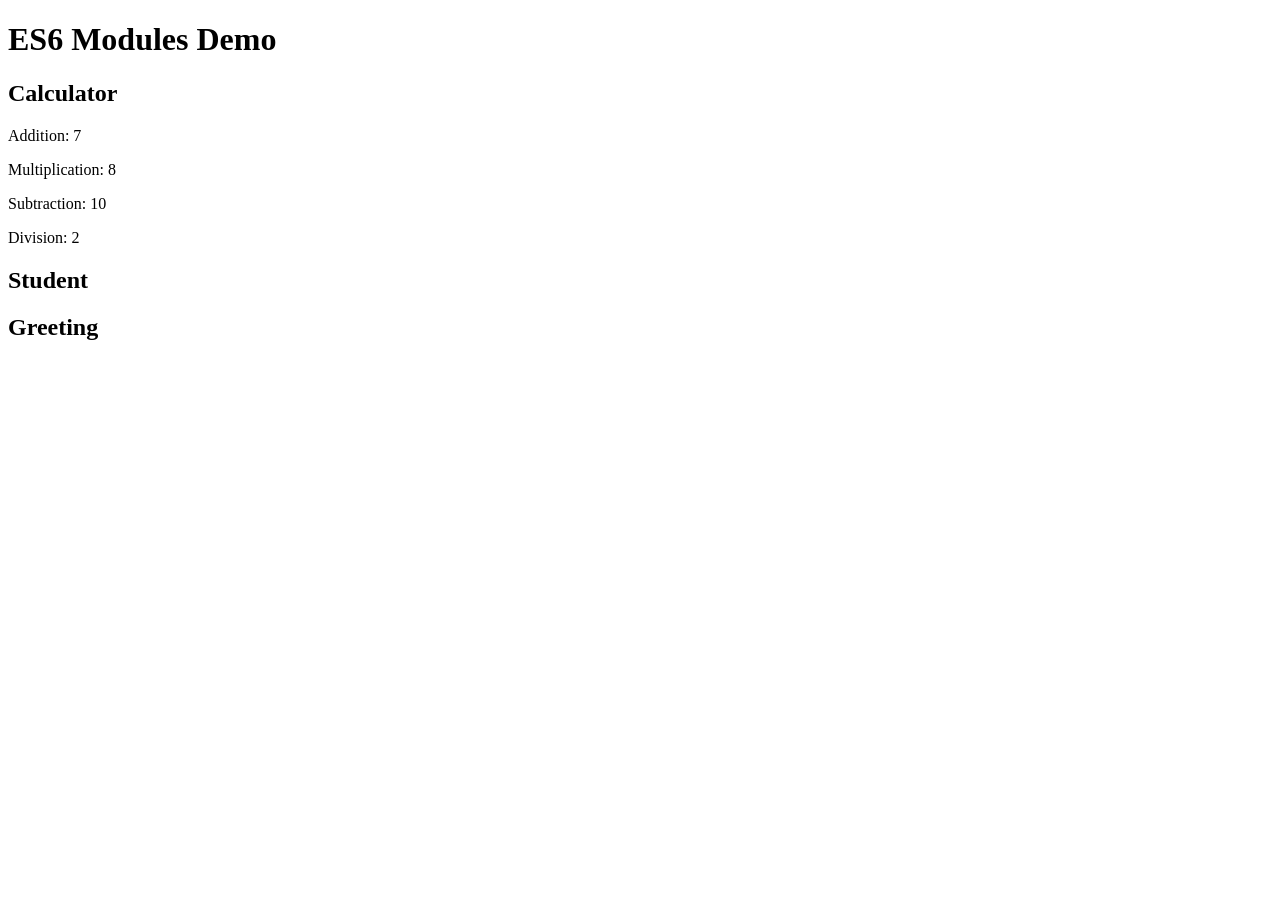
<file: calculator/index.html>
<!DOCTYPE html>
<html lang="en">
<head>
    <meta charset="UTF-8">
    <meta name="viewport" content="width=device-width, initial-scale=1.0">
    <title>Module Practice</title>
</head>
<body>

    <div class="container">

        <h1>ES6 Modules Demo</h1>

        <h2>Calculator</h2>

        <p>Addition:
            <span id="add"></span>
        </p>

        <p>Multiplication:
            <span id="multiply"></span>
        </p>

        <p>
    Subtraction:
    <span id="subtract"></span>
</p>

<p>
    Division:
    <span id="divide"></span>
</p>

        <h2>Student</h2>

        <p>
            <span id="student"></span>
        </p>

        <h2>Greeting</h2>

        <p id="greeting"></p>

    </div>

    <script type="module" src="main.js"></script>

</body>
</html>
</file>
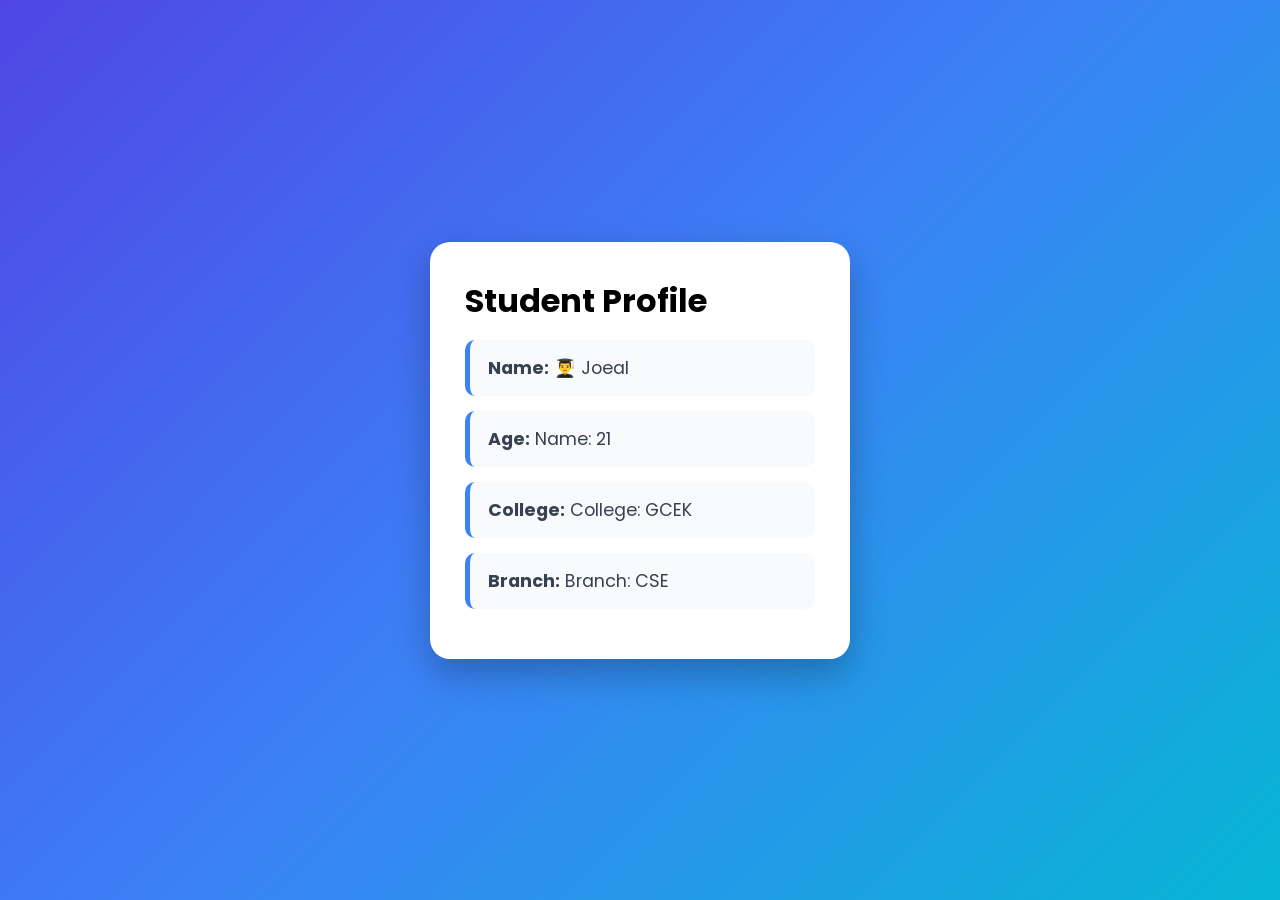
<file: destructor-practise/index.html>
<!DOCTYPE html>
<html lang="en">
<head>
  <meta charset="UTF-8">
  <meta name="viewport" content="width=device-width, initial-scale=1.0">
  <title>Student-Card</title>
  <link rel="stylesheet" href="style.css">
</head>
<body>
 <div class="student-card">
    <h1>Student Profile</h1>

    <p><strong>Name:</strong> <span id="name"></span></p>

    <p><strong>Age:</strong> <span id="age"></span></p>

    <p><strong>College:</strong> <span id="college"></span></p>

    <p><strong>Branch:</strong> <span id="branch"></span></p>
</div>
  <script src="script.js"></script>
</body>
</html>
</file>
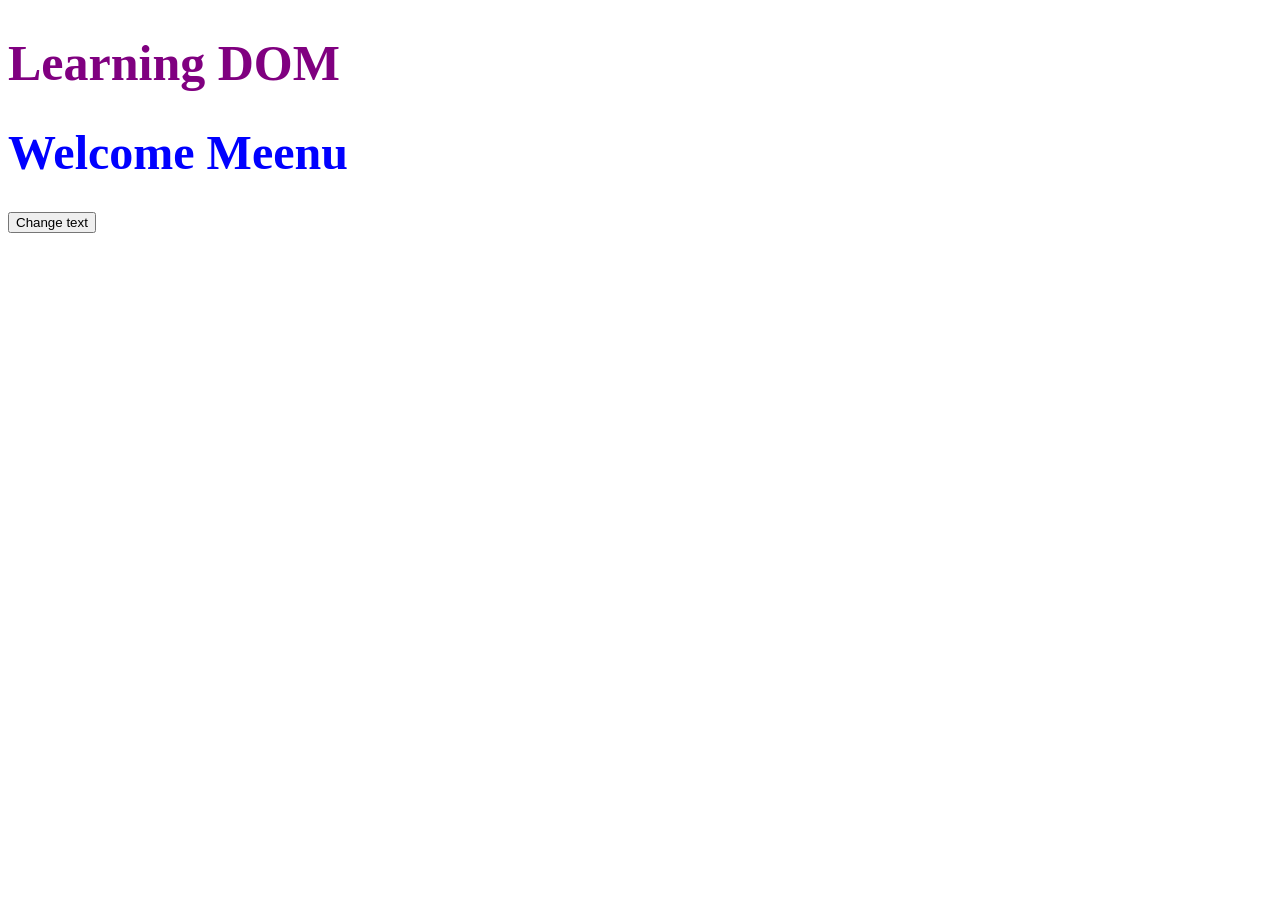
<file: dom-practise/index.html>
<!DOCTYPE html>
<html lang="en">
<head>
  <meta charset="UTF-8">
  <meta name="viewport" content="width=device-width, initial-scale=1.0">
  <title>DOM Practise</title>
</head>
<body>
  <h1 id="title">Hello World</h1>
  <h1 id="heading">Welcome</h1>
  <button id ="btn">Change text</button>
  <script src="script.js"></script>
</body>
</html>
</file>
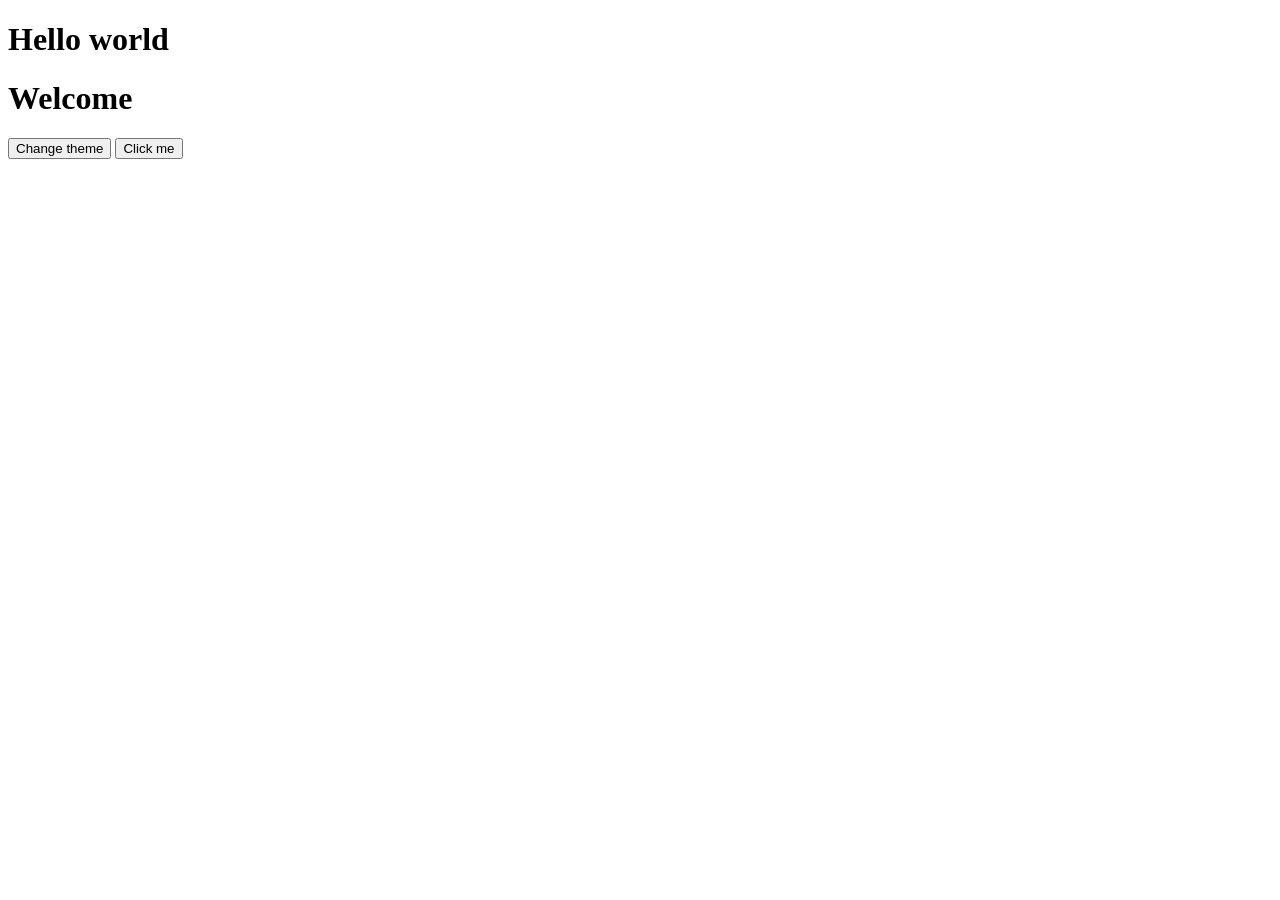
<file: events-practise/index.html>
<!DOCTYPE html>
<html lang="en">
<head>
  <meta charset="UTF-8">
  <meta name="viewport" content="width=device-width, initial-scale=1.0">
  <title>Events</title>
</head>
<body>
  <h1 id="title">Hello world</h1>
  <h1 id="heading">Welcome</h1>
  <button id="theme">Change theme</button>
  <button id="btn">Click me</button>
  <script src="script.js"></script>
</body>
</html>
</file>
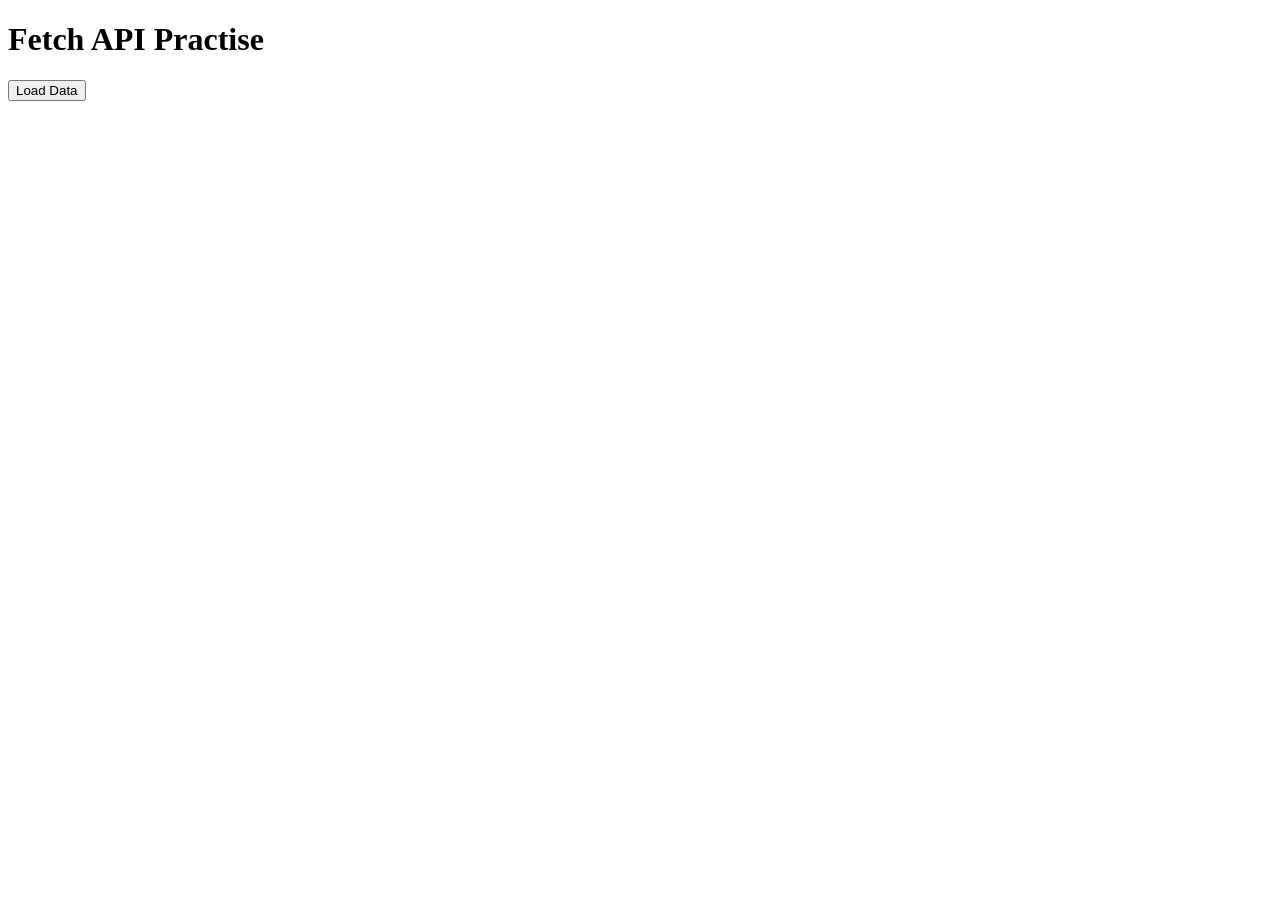
<file: fetch-practise/index.html>
<!DOCTYPE html>
<html lang="en">
<head>
  <meta charset="UTF-8">
  <meta name="viewport" content="width=device-width, initial-scale=1.0">
  <title>Fetch Practise</title>
</head>
<body>
  <h1>Fetch API Practise</h1>
  <button id="load">Load Data</button>
  <p id="output"></p>
  <script src="script.js"></script>
</body>
</html>
</file>
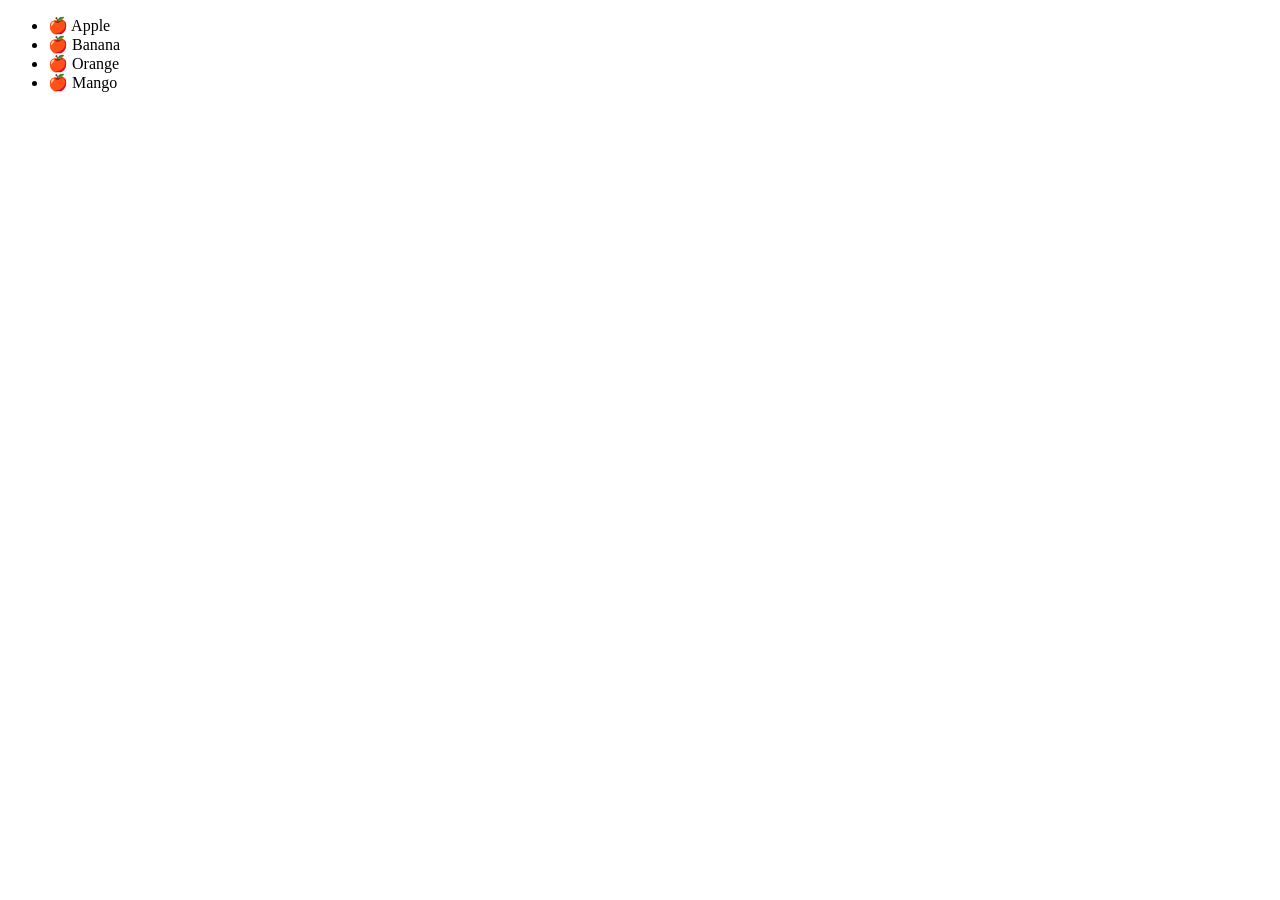
<file: map--practise/index.html>
<!DOCTYPE html>
<html lang="en">
<head>
  <meta charset="UTF-8">
  <meta name="viewport" content="width=device-width, initial-scale=1.0">
  <title>Fruits-list</title>
</head>
<body>
  <ul id="ls"></ul>
  <script src="script.js"></script>
</body>
</html>
</file>
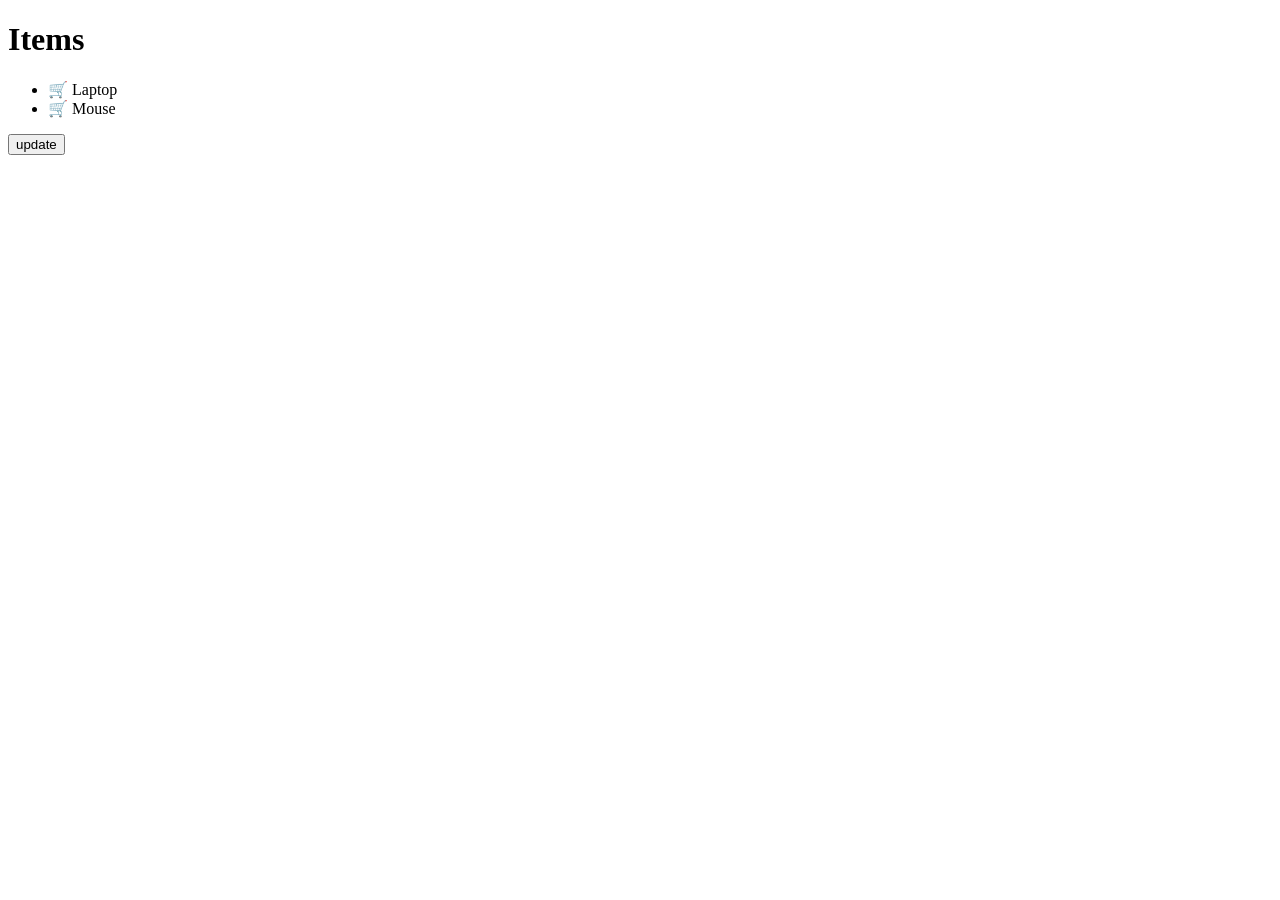
<file: spread-practise/index.html>
<!DOCTYPE html>
<html lang="en">
<head>
  <meta charset="UTF-8">
  <meta name="viewport" content="width=device-width, initial-scale=1.0">
  <title>Cart</title>
</head>
<body>
  <h1>Items</h1>
  <ul id =items></ul>
  <button id="update">update</button>
  <script src="script.js"></script>
</body>
</html>
</file>
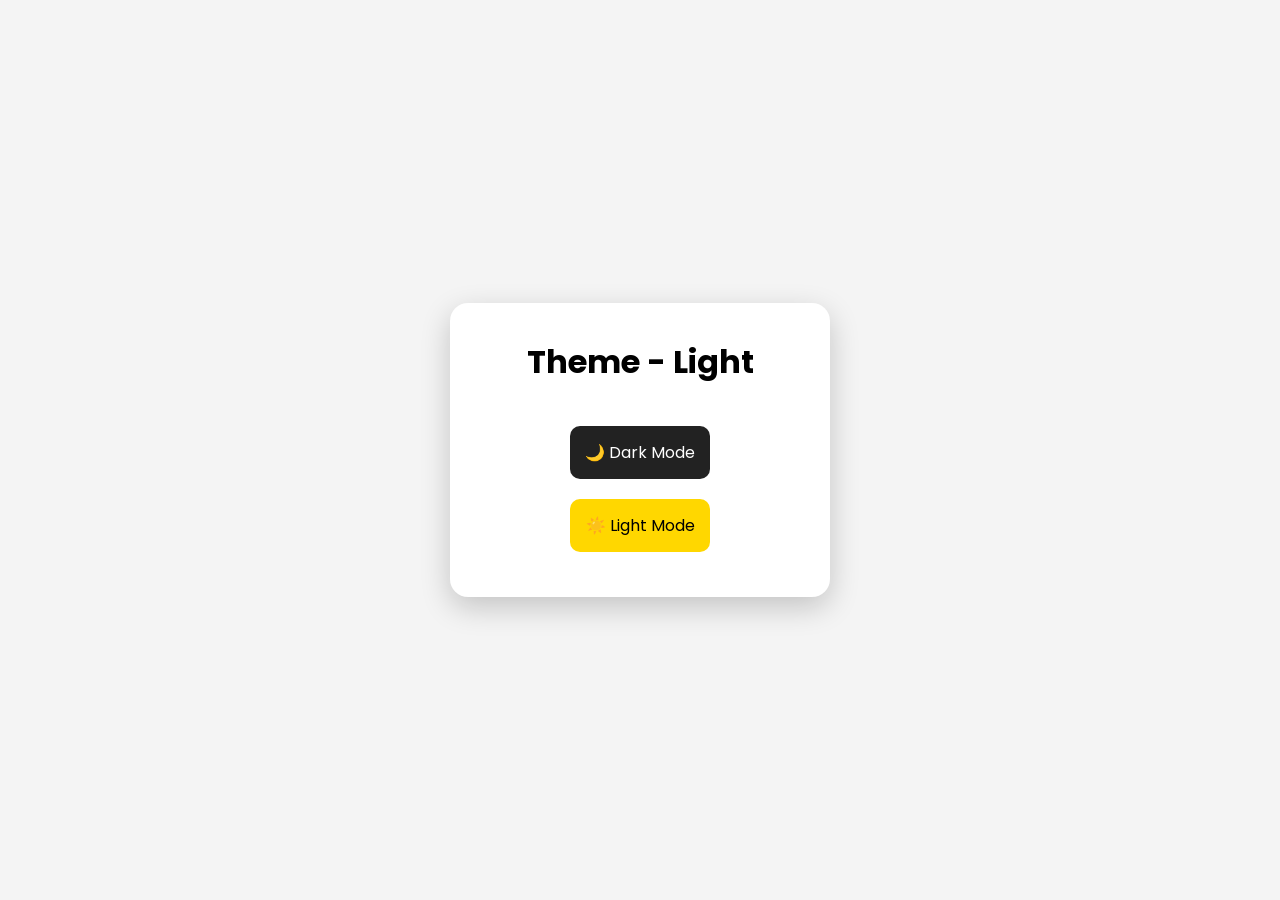
<file: localstorage-practise/theme-switcher/index.html>
<!DOCTYPE html>
<html lang="en">
<head>
    <meta charset="UTF-8">
    <meta name="viewport" content="width=device-width, initial-scale=1.0">
    <title>Theme Switcher</title>
    <link rel="stylesheet" href="style.css">
</head>
<body>

<div id="theme-switch">
    <h1 id="head">Theme</h1>

    <button id="dark">🌙 Dark Mode</button>

    <button id="bright">☀️ Light Mode</button>
</div>

<script src="script.js"></script>

</body>
</html>
</file>
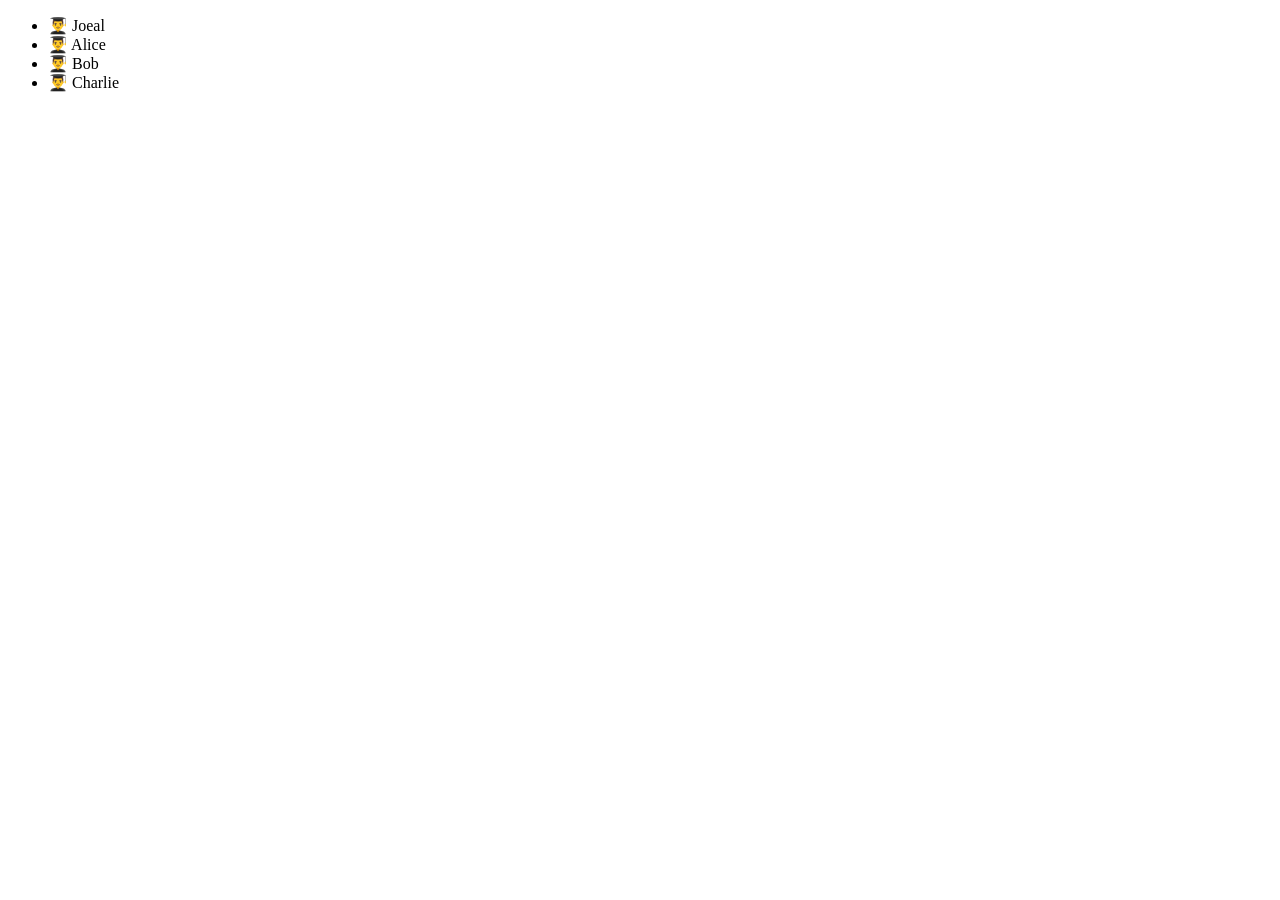
<file: map-practise/student-list.html>
<!DOCTYPE html>
<html lang="en">
<head>
    <meta charset="UTF-8">
    <meta name="viewport" content="width=device-width, initial-scale=1.0">
    <title>Student-List</title>
</head>
<body>
    <ul id="list"></ul>
    <script src="script.js"></script>
</body>
</html>
</file>
<file: destructor-practise/style.css>
@import url('https://fonts.googleapis.com/css2?family=Poppins:wght@300;400;500;600;700&display=swap');

*{
    margin:0;
    padding:0;
    box-sizing:border-box;
    font-family:'Poppins',sans-serif;
}

body{
    min-height:100vh;
    display:flex;
    justify-content:center;
    align-items:center;
    background:linear-gradient(135deg,#4f46e5,#3b82f6,#06b6d4);
    padding:20px;
}

.student-card{
    width:100%;
    max-width:420px;
    background:#ffffff;
    border-radius:20px;
    padding:35px;
    box-shadow:0 15px 35px rgba(0,0,0,.25);
}

#heading{
    text-align:center;
    color:#1e3a8a;
    margin-bottom:30px;
    font-size:2rem;
    font-weight:700;
    border-bottom:2px solid #e5e7eb;
    padding-bottom:15px;
}

.student-card p{
    display:block;
    width:100%;
    margin:15px 0;
    padding:15px 18px;
    background:#f8fafc;
    border-left:5px solid #3b82f6;
    border-radius:10px;
    font-size:1.1rem;
    color:#374151;
    transition:all .3s ease;
}

.student-card p:hover{
    transform:translateX(8px);
    background:#dbeafe;
}

@media(max-width:500px){

    .student-card{
        padding:25px;
    }

    #heading{
        font-size:1.7rem;
    }

    .student-card p{
        font-size:1rem;
        padding:12px;
    }
}
</file>
<file: localstorage-practise/theme-switcher/style.css>
@import url('https://fonts.googleapis.com/css2?family=Poppins:wght@300;400;500;600&display=swap');

*{
    margin:0;
    padding:0;
    box-sizing:border-box;
    font-family:'Poppins',sans-serif;
}

body{
    min-height:100vh;
    display:flex;
    justify-content:center;
    align-items:center;
    transition:.4s;
    background:#ffffff;
}

#theme-switch{
    width:380px;
    padding:35px;
    border-radius:18px;
    text-align:center;
    background:white;
    box-shadow:0 10px 30px rgba(0,0,0,.2);
    transition:.4s;
}

#head{
    margin-bottom:30px;
    font-size:2rem;
}

button{
    width:140px;
    padding:14px;
    margin:10px;
    border:none;
    border-radius:10px;
    cursor:pointer;
    font-size:1rem;
}

#dark{
    background:#222;
    color:white;
}

#bright{
    background:gold;
}

.dark{
    background:#121212;
    color:white;
}

.dark #theme-switch{
    background:#1f1f1f;
}

.light{
    background:#f4f4f4;
    color:black;
}

.light #theme-switch{
    background:white;
}
</file>
